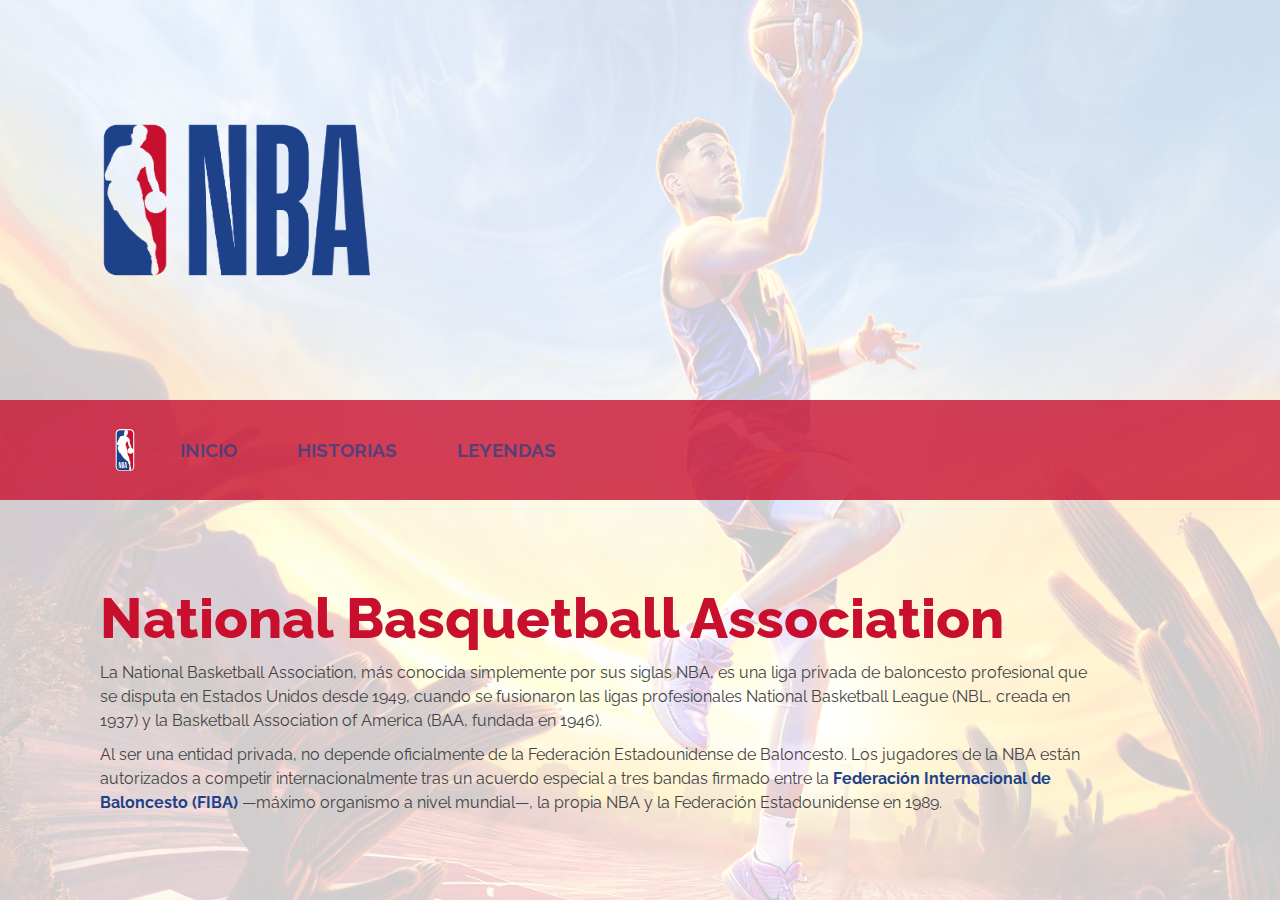
<file: index.html>
<!DOCTYPE html>
<html>
<head>
	<meta charset="utf-8">
	<meta name="viewport" content="width=device-width, initial-scale=1">
	<title>NBA : Historia y Leyendas</title>
	<link rel="preconnect" href="https://fonts.googleapis.com">
	<link rel="preconnect" href="https://fonts.gstatic.com" crossorigin>
	<link href="https://fonts.googleapis.com/css2?family=Raleway:ital,wght@0,100;0,300;0,400;0,700;0,900;1,100;1,300;1,400;1,700;1,900&display=swap" rel="stylesheet">
	<link rel="stylesheet" href="css/estilos.css">
</head>
<body>
	<header class="menu1">
		<img src="img/nba-logo.png" alt="Logo NBA">
		<nav>
			<ul>
				<li><a href="#uno" class="brackets">INICIO</a></li>
				<li><a href="#dos" class="brackets">HISTORIAS</a></li>
				<li><a href="#tres" class="brackets">LEYENDAS</a></li>
			</ul>
		</nav>
	</header>
	<section id="uno">
		<img src="img/nba-name-logo.png" alt="Logo NBA">
		<div class="info">
			<h1>National Basquetball Association</h1>
			<p>La National Basketball Association, más conocida simplemente por sus siglas NBA, es una liga privada de baloncesto profesional que se disputa en Estados Unidos desde 1949, cuando se fusionaron las ligas profesionales National Basketball League (NBL, creada en 1937) y la Basketball Association of America (BAA, fundada en 1946). </p><p>Al ser una entidad privada, no depende oficialmente de la Federación Estadounidense de Baloncesto. Los jugadores de la NBA están autorizados a competir internacionalmente tras un acuerdo especial a tres bandas firmado entre la <a href="https://es.wikipedia.org/wiki/Federaci%C3%B3n_Internacional_de_Baloncesto" target="_blank">Federación Internacional de Baloncesto (FIBA)</a> —máximo organismo a nivel mundial—, la propia NBA y la Federación Estadounidense en 1989.</p>
		</div>
	</section>
	<section id="dos">
		<div class="info">
			<h1>Historia</h1>
			<p>Al término de la Segunda Guerra Mundial cuando un grupo de hombres —en su mayoría propietarios de algunos de los recintos deportivos de diferentes ciudades estadounidenses—, se reunieron en el <a href="https://es.wikipedia.org/wiki/Madison_Square_Garden" target="_blank">Madison Square Garden</a> de Nueva York con el fin de buscar alternativas para llenar dichos pabellones con algo más que hockey sobre hielo y boxeo, los cuales atraían mucho público, pero que no alcanzaban a llenar sus aforos. </p><p>Pensando en algo totalmente distinto que fuera capaz de completar el calendario, además de ofrecer a la población americana un nuevo entretenimiento, vieron en el baloncesto el evento ideal para conseguir sus objetivos. Es así como el 6 de junio de 1946 se firmó el nacimiento de lo que, con el paso del tiempo, se convirtió en una de las ligas deportivas más seguidas en todo el mundo, la Basketball Association of America (BAA), que años más tarde pasó a denominarse NBA.</p>
		</div>
		<div class="info">
			<h2>Origen y primeros años</h2>
			<img src="img/old-01.jpeg" alt="Old NBA">
			<!-- <p>La Basketball Association of America (BAA) fue fundada en 1946 por propietarios de los principales pabellones deportivos del noreste y medio-oeste, como el Madison Square Garden de Nueva York. Los 11 equipos que abrieron el telón en la temporada inaugural 1946-47 fueron Boston Celtics, Philadelphia Warriors, New York Knicks, Washington Capitols, Providence Steamrollers, Toronto Huskies, Chicago Stags, St. Louis Bombers, Cleveland Rebels, Detroit Falcons y Pittsburgh Ironmen.</p> -->
		</div>
	</section>
	<section id="tres">
		<div class="info">
			<h1>Los años dorados</h1>
			<p>En la temporada 1979-80, la NBA agregó de la ABA la innovadora línea de tres puntos. Esa temporada, entrarían en la liga los rookies Magic Johnson y Larry Bird, para jugar en los Lakers y Celtics respectivamente, y se dio comienzo a un periodo en el que el interés por la liga y el número de aficionados creció tanto en el país como en el mundo entero. La preciosa rivalidad que mantenían estos dos jugadores fue, como muchos dicen, uno de los salvadores de la liga, que parecía que empezaba a vagar sin rumbo antes de sus llegadas. Bird ganaría con Boston tres títulos, mientras que Johnson se proclamaría vencedor de cinco campeonatos con los Lakers.</p>
		</div>
		<div class="info">
			<a href="bird.html"><img src="img/bird.jpg" alt="Larry Bird"></a>
			<a href="magic.html"><img src="img/magic.jpg" alt="Magic Jhonson"></a>
			<a href="jordan.html"><img src="img/jordan.jpg" alt="Michael Jordan"></a>
			<p>Larry Bird</p>
			<p>Magic Jhonson</p>
			<p>Michael Jordan</p>
		</div>
	</section>
</body>
</html>
</file>
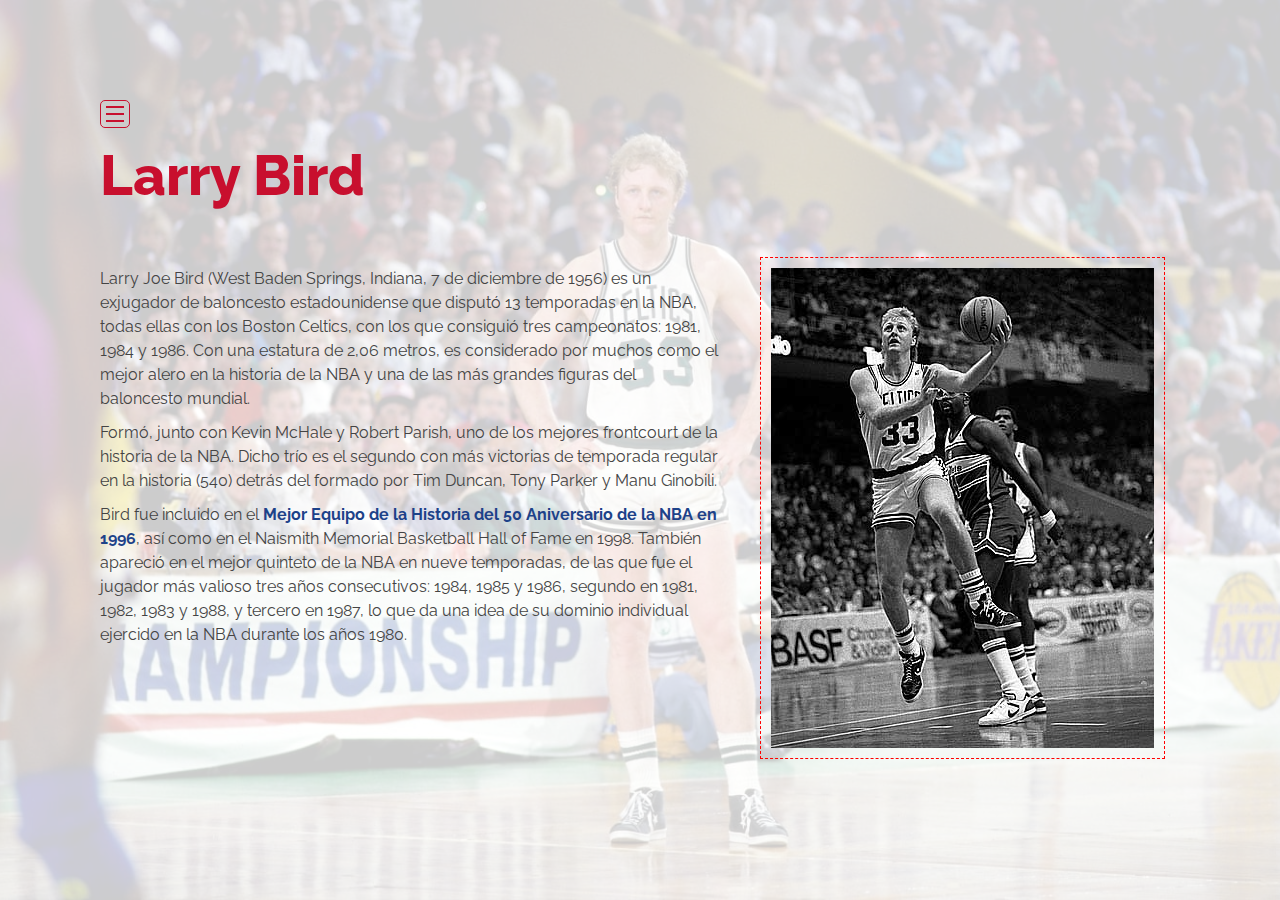
<file: bird.html>
<!DOCTYPE html>
<html>
<head>
	<meta charset="utf-8">
	<meta name="viewport" content="width=device-width, initial-scale=1">
	<title>NBA : Historia y Leyendas</title>
	<link rel="preconnect" href="https://fonts.googleapis.com">
	<link rel="preconnect" href="https://fonts.gstatic.com" crossorigin>
	<link href="https://fonts.googleapis.com/css2?family=Raleway:ital,wght@0,100;0,300;0,400;0,700;0,900;1,100;1,300;1,400;1,700;1,900&display=swap" rel="stylesheet">
	<link rel="stylesheet" href="css/estilos.css">
</head>
<body>
	<header class="menu2">
		<button class="abrir">
			<span></span>
			<span></span>
			<span></span>
		</button>
		<nav class="hamb">
			<button class="cerrar">X</button>
			<ul>
				<li><a href="index.html#uno" class="brackets">INICIO</a></li>
				<li><a href="index.html#dos" class="brackets">HISTORIAS</a></li>
				<li><a href="index.html#tres" class="brackets">LEYENDAS</a></li>
			</ul>
		</nav>
	</header>
	<section id="bird">
		<h1>Larry Bird</h1>
		<div class="info">
			<p>Larry Joe Bird (West Baden Springs, Indiana, 7 de diciembre de 1956) es un exjugador de baloncesto estadounidense que disputó 13 temporadas en la NBA, todas ellas con los Boston Celtics, con los que consiguió tres campeonatos: 1981, 1984 y 1986. Con una estatura de 2,06 metros, es considerado por muchos como el mejor alero en la historia de la NBA y una de las más grandes figuras del baloncesto mundial.</p><p> Formó, junto con Kevin McHale y Robert Parish, uno de los mejores frontcourt de la historia de la NBA. Dicho trío es el segundo con más victorias de temporada regular en la historia (540) detrás del formado por Tim Duncan, Tony Parker y Manu Ginobili.</p><p>Bird fue incluido en el <a href="https://es.wikipedia.org/wiki/Anexo:50_mejores_jugadores_en_la_historia_de_la_NBA" target="_blank">Mejor Equipo de la Historia del 50 Aniversario de la NBA en 1996</a>, así como en el Naismith Memorial Basketball Hall of Fame en 1998. También apareció en el mejor quinteto de la NBA en nueve temporadas, de las que fue el jugador más valioso tres años consecutivos: 1984, 1985 y 1986, segundo en 1981, 1982, 1983 y 1988, y tercero en 1987, lo que da una idea de su dominio individual ejercido en la NBA durante los años 1980.</p>
		</div>
		<img src="img/fondo-bird.jpg" alt="Larry Bird">
	</section>
	<script src="js/funciones.js"></script>
</body>
</html>
</file>
<file: css/estilos.css>
*{
	margin:0;
	padding:0;
}

html, body{
	scroll-behavior: smooth;
}

body{
	font-family: 'Raleway', sans-serif;
	font-weight: 400;
}

img{
	display: block;
}

header.menu1{
	width: 100%;
	height: 100px;
	position: fixed;
	left: 0;
	top: calc(50vh - 50px);
	z-index: 2;
	padding-left: 100px;
	background-color: rgba(200, 15, 46, .8);
	display: flex;
	justify-content: flex-start;
	align-items: center;
}

header.menu1 img{
	width: 50px;
}

nav{
	display:flex;
	justify-content:center;
	align-items:center;
}

nav ul{
	list-style:none;
	display:flex;
}

nav a{
	text-decoration:none;
	color:rgba(29, 66, 137, .7);
	transition: all .3s;
	font-size: 1.2em;
	font-weight: 700;
	margin: 0px 10px;
	padding:10px 20px;
	position:relative;
}

nav a:hover{
	color:white;
}

.brackets:before, .brackets:after{
	position: absolute;
	opacity: 0;
	color: white;
	font-size: 1.5em;
	top: 4px;
	transition: all .3s;
}

.brackets:after{
	content: ")";
	right: 0;
	transform: translateX(-20px);
}

.brackets:hover:before, .brackets:hover:after{
	opacity: 1;
	transform: translateX(0);
}

.brackets:before{
	content: "(";
	left: 0;
	transform: translateX(-10px);
}

section{
	height:100vh;
	width: 100%;
	padding-left: 100px;
	display:grid;
	grid-template: repeat(2, 1fr) / 100%;
	align-items: center;
	row-gap: 100px;
	position: fixed;
	background-color: white;
}

h1{
	font-size: 3.5em;
	font-weight: 800;
	color:#C80F2E;
}

h2{
	font-weight:700;
	font-size:2em;
	color:#1D4289;
}

p{
	color: #444;
	line-height: 1.5em;
	margin-top: 10px;
}

#uno::before{
	content: "";
	height: 100vh;
	width: 100vw;
	position: absolute;
	background: url("../img/fondo-01.jpg") no-repeat top center / cover;
	opacity: 0.2;
	z-index: -1;
}

#uno img{
	width: 30vh;
}

#dos::before{
	content: "";
	height: 100vh;
	width: 100vw;
	position: absolute;
	background: url("../img/fondo-02.jpg") no-repeat center center / cover;
	opacity: 0.2;
	z-index: -1;
}

#dos img{
	width: 40%;
	margin: 20px 0;
	padding: 10px;
	background-color: white;
	box-shadow: 1px 1px 5px black;
}

#tres::before{
	content: "";
	height: 100vh;
	width: 100vw;
	position: absolute;
	background: url("../img/fondo-03.jpg") no-repeat center center / cover;
	opacity: 0.2;
	z-index: -1;
}

#tres div:last-child{
	display: grid;
	grid-template: auto 20px / repeat(3, 200px);
	height: 40vh;
	column-gap: 40px;
	align-content: center;
}

#tres div:last-child img{
	border: 3px dashed #C80F2E;
	padding: 10px;
	max-width: 120%;
	max-height: 120%;
	object-fit: cover;
	filter: grayscale(100%);
	transition: all .5s;
}

#tres div:last-child p{
	font-size: 1.3em;
	color: #1D4289;
	font-weight: 700;
	margin-top: 5px;
}

#tres div:last-child a:hover img{
	filter: grayscale(0);
}

.info{
	width:80%;
	max-width: 1000px;
}

.info a{
	text-decoration: none;
	color: #1D4289;
	font-weight: 700;
}

.info a:hover{
	color: #C80F2E;
}

#uno, #dos:target, #tres:target{
	z-index:1;	
}

/* PAGINAS SECUNDARIAS */
#bird{
	display: grid;
	grid-template: 75px auto / repeat(2, 1fr);
	align-items: start;
	align-content: center;
	gap: 40px;
}

#bird::before{
	content: "";
	height: 100vh;
	width: 100vw;
	position: absolute;
	background: url("../img/bird-02.jpg") no-repeat center top / cover;
	opacity: 0.2;
	z-index: -1;
}

#bird h1{
	grid-column: span 2;
}

#bird img{
	padding: 10px;
	border: 1px dashed red;
}

#bird .info{
	width: 100%;
}

/*
#uno div:last-child{
	grid-row: 3 / 4;
}*/

/* MENU HAMBURGUESA */
header.menu2{
	position: fixed;
	z-index: 1;
	width: 100%;
}

.abrir{
	display: block;
	appearance: none;
	-webkit-appearance: none;
	background-color: transparent;
	border: 1px solid #C80F2E;
	border-radius: 5px;
	width: 30px;
	padding: 5px 5px 0;
	cursor: pointer;
	position: absolute;
	top: 100px;
	left: 100px;
	transition: all 0.5s;
}

.abrir:hover{
	background-color: #C80F2E;
}

.abrir span{
	display: block;
	height: 2px;
	background-color: #C80F2E;
	margin-bottom: 5px;
}

.abrir:hover span{
	background-color: white;
}

.hamb{
	width: 100%;
	height: 100vh;
	position: absolute;
	-left: -100%;
	background-color: #1D4289;
	flex-direction: column;
	opacity: 0.8;
	display: none;
}

.hamb ul{
	display: block;
	text-align: center;
}

.hamb li:not(:first-child){
	margin-top: 40px;
}

.hamb a{
	color:rgba(255, 255, 255, 0.7);
	font-size: 3em;
	padding: 20px 40px;
}

.cerrar{
	display: block;
	appearance: none;
	-webkit-appearance: none;
	border: none;
	background-color: transparent;
	color: rgba(255, 255, 255, 0.7);
	font-size: 2em;
	position: absolute;
	top: 20px;
	right: 20px;
	cursor: pointer;
	transition: all .5s;
}

.cerrar:hover{
	color: white;
}

.desplegado{
	-left: 0;
	display: flex;
}

.blur{
	filter: blur(4px);
}

@media screen and (max-width:1200px){
	#bird{
		display: block;
		height: 100%;
		padding-top: 200px;
		padding-left: 0;
		padding-bottom: 40px;
		position: static;
		background-color: transparent;
	}
	#bird::before{
		position: fixed;
		top: 0;
		left: 0;
	}
	#bird *:not(p, a){
		margin-left: 100px;
	}
	#bird .info{
		width: 60%;
		margin-top: 40px;
	}
	#bird img{
		margin-top: 40px;
		width: 60%;
		max-width: 550px;
		margin-bottom: 40px;
	}
	.abrir{
		left: calc(100% - 142px);
}
}

/*
@media screen and (max-width:620px){
	h1{
		font-size: 3em;
	}
	h2{
		font-size: 1.8em;
	}
	.info p{
		font-size: .9em;
		width:70%;
	}
}

@media screen and (max-width:460px){
	h1{
		font-size: 2em;
	}
	.info{
		margin-bottom: 40px;
	}
	.info p{
		font-size: .9em;
		width:80%;
	}
	nav{
		display:none;
	}
	section{
		justify-content: center;
	}
}*/
</file>
